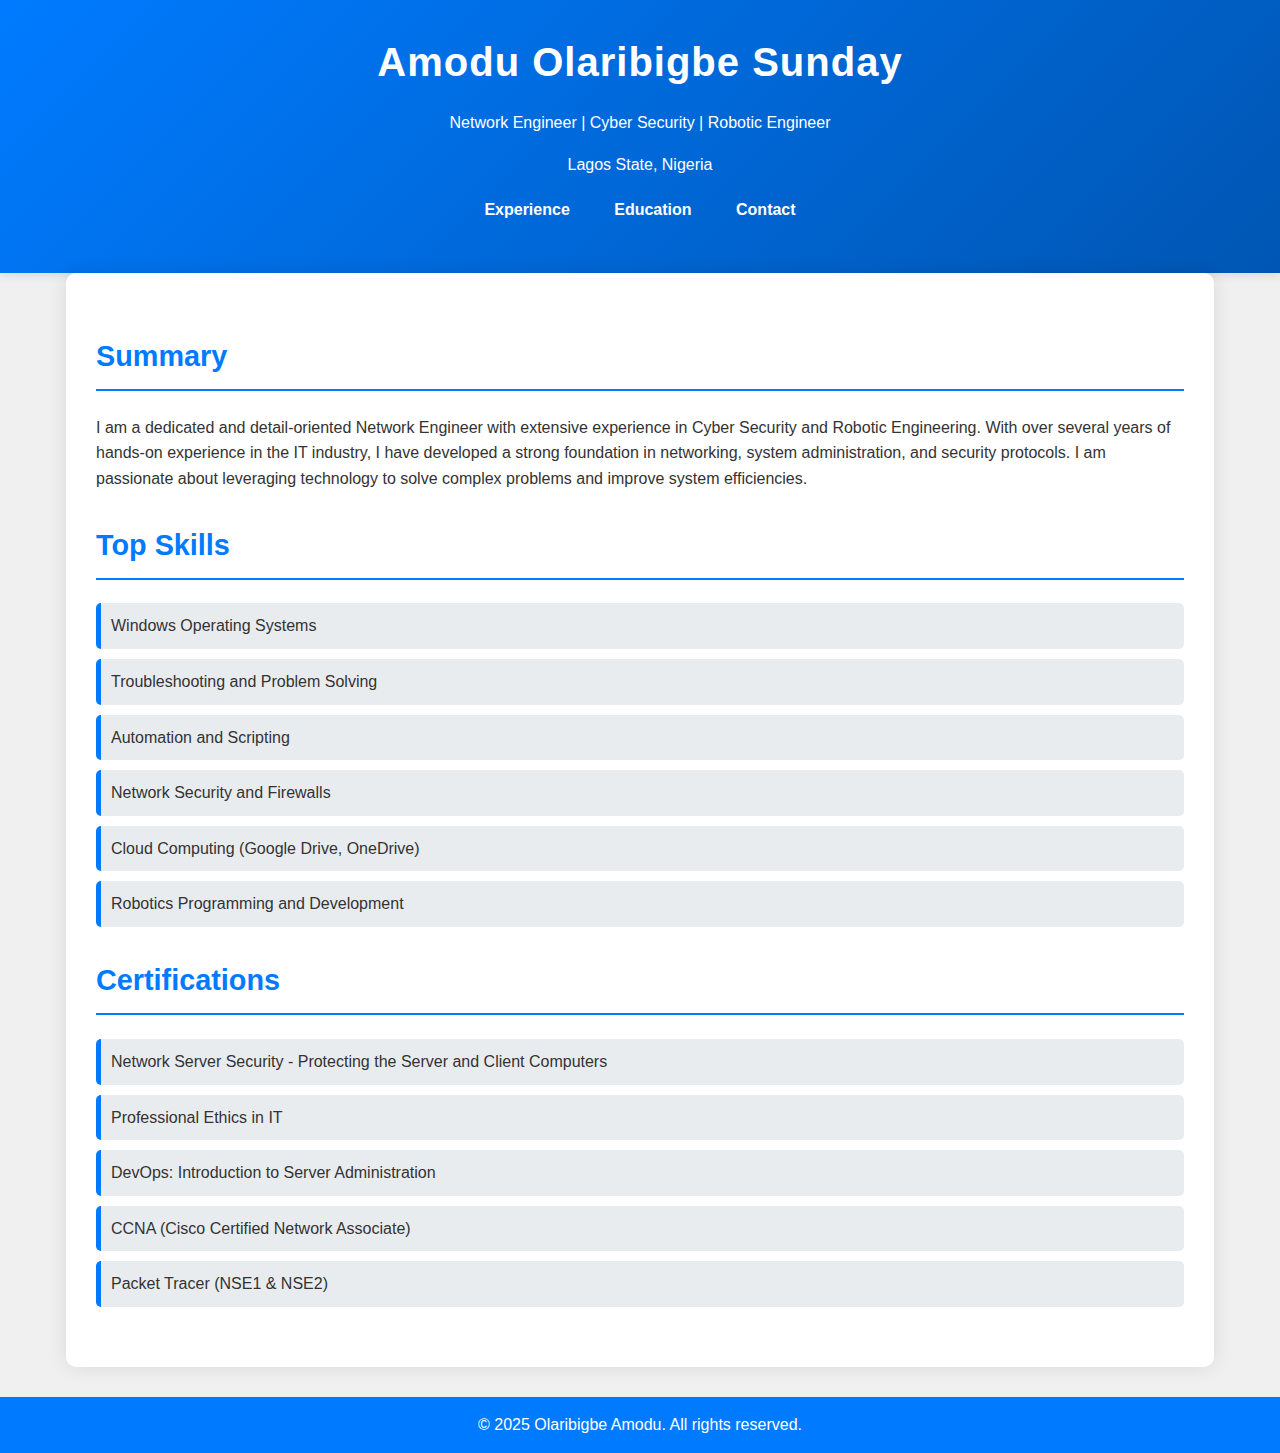
<file: index.html>
<!DOCTYPE html>
<html lang="en">
<head>
    <meta charset="UTF-8">
    <meta name="viewport" content="width=device-width, initial-scale=1.0">
    <title>Olaribigbe Amodu's Portfolio</title>
    <link rel="stylesheet" href="styles.css">
</head>
<body>
    <header>
        <h1>Amodu Olaribigbe Sunday</h1>
        <p>Network Engineer | Cyber Security | Robotic Engineer</p>
        <p>Lagos State, Nigeria</p>
        <nav>
            <a href="experience.html">Experience</a>
            <a href="education.html">Education</a>
            <a href="contact.html">Contact</a>
        </nav>
    </header>
    <div class="container">
        <section>
            <h2>Summary</h2>
            <p>I am a dedicated and detail-oriented Network Engineer with extensive experience in Cyber Security and Robotic Engineering. With over several years of hands-on experience in the IT industry, I have developed a strong foundation in networking, system administration, and security protocols. I am passionate about leveraging technology to solve complex problems and improve system efficiencies.</p>
        </section>
        <section>
            <h2>Top Skills</h2>
            <ul class="skills">
                <li>Windows Operating Systems</li>
                <li>Troubleshooting and Problem Solving</li>
                <li>Automation and Scripting</li>
                <li>Network Security and Firewalls</li>
                <li>Cloud Computing (Google Drive, OneDrive)</li>
                <li>Robotics Programming and Development</li>
            </ul>
        </section>
        <section>
            <h2>Certifications</h2>
            <ul class="certifications">
                <li>Network Server Security - Protecting the Server and Client Computers</li>
                <li>Professional Ethics in IT</li>
                <li>DevOps: Introduction to Server Administration</li>
                <li>CCNA (Cisco Certified Network Associate)</li>
                <li>Packet Tracer (NSE1 & NSE2)</li>
            </ul>
        </section>
    </div>
    <footer>
        <p>&copy; 2025 Olaribigbe Amodu. All rights reserved.</p>
    </footer>
</body>
</html>
</file>
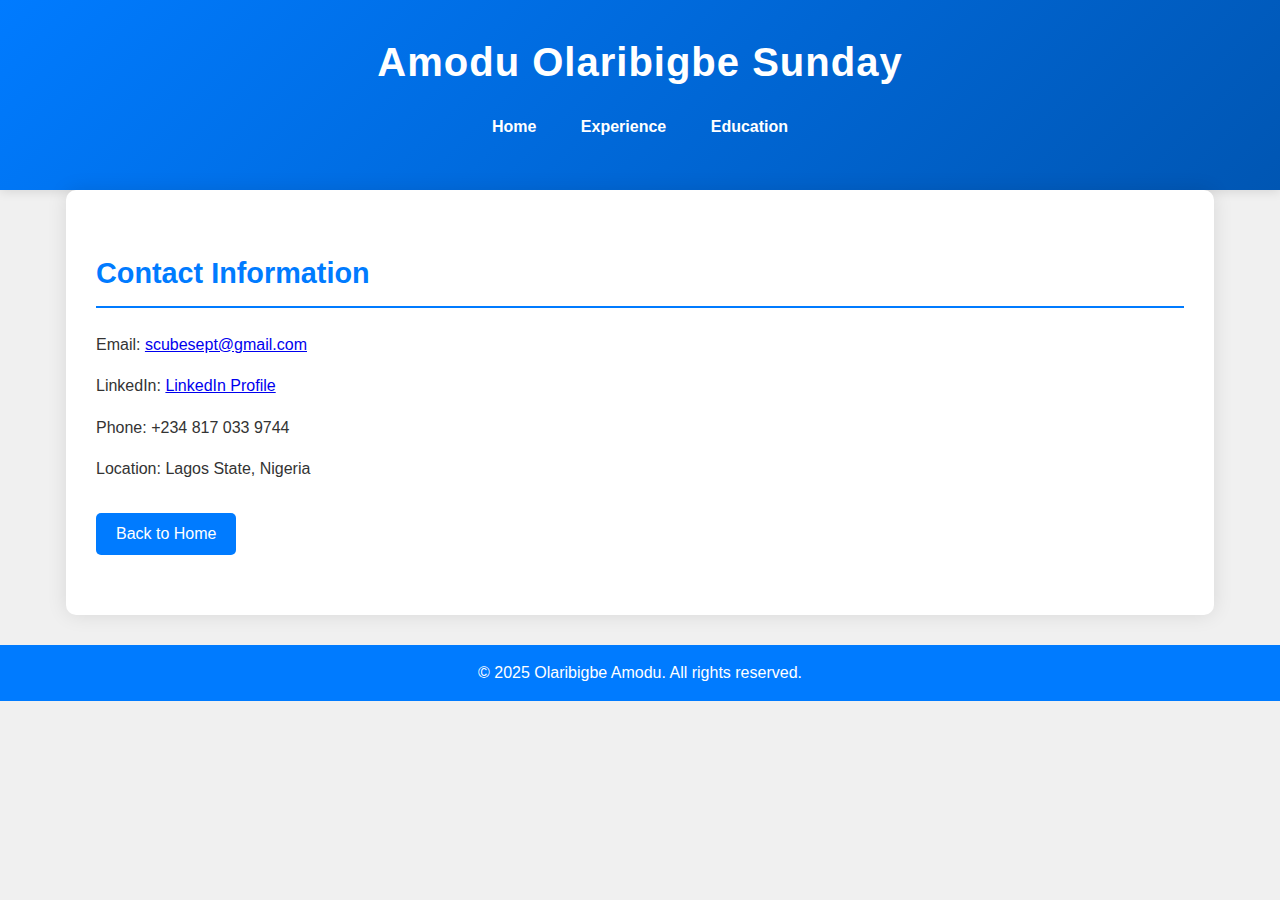
<file: contact.html>
<!DOCTYPE html>
<html lang="en">
<head>
    <meta charset="UTF-8">
    <meta name="viewport" content="width=device-width, initial-scale=1.0">
    <title>Contact-Olaribigbe Amodu</title>
    <link rel="stylesheet" href="styles.css">
</head>
<body>
    <header>
        <h1>Amodu Olaribigbe Sunday</h1>
        <nav>
            <a href="index.html">Home</a>
            <a href="experience.html">Experience</a>
            <a href="education.html">Education</a>
        </nav>
    </header>
    <div class="container">
        <section>
            <h2>Contact Information</h2>
            <p>Email: <a href="mailto:scubesept@gmail.com">scubesept@gmail.com</a></p>
            <p>LinkedIn: <a href="https://linkedin.com/in/olaribigbe-amodu-4a611216b">LinkedIn Profile</a></p>
            <p>Phone: +234 817 033 9744</p>
            <p>Location: Lagos State, Nigeria</p>
            <button onclick="location.href='index.html'">Back to Home</button>
        </section>
    </div>
    <footer>
        <p>&copy; 2025 Olaribigbe Amodu. All rights reserved.</p>
    </footer>
</body>
</html>
</file>
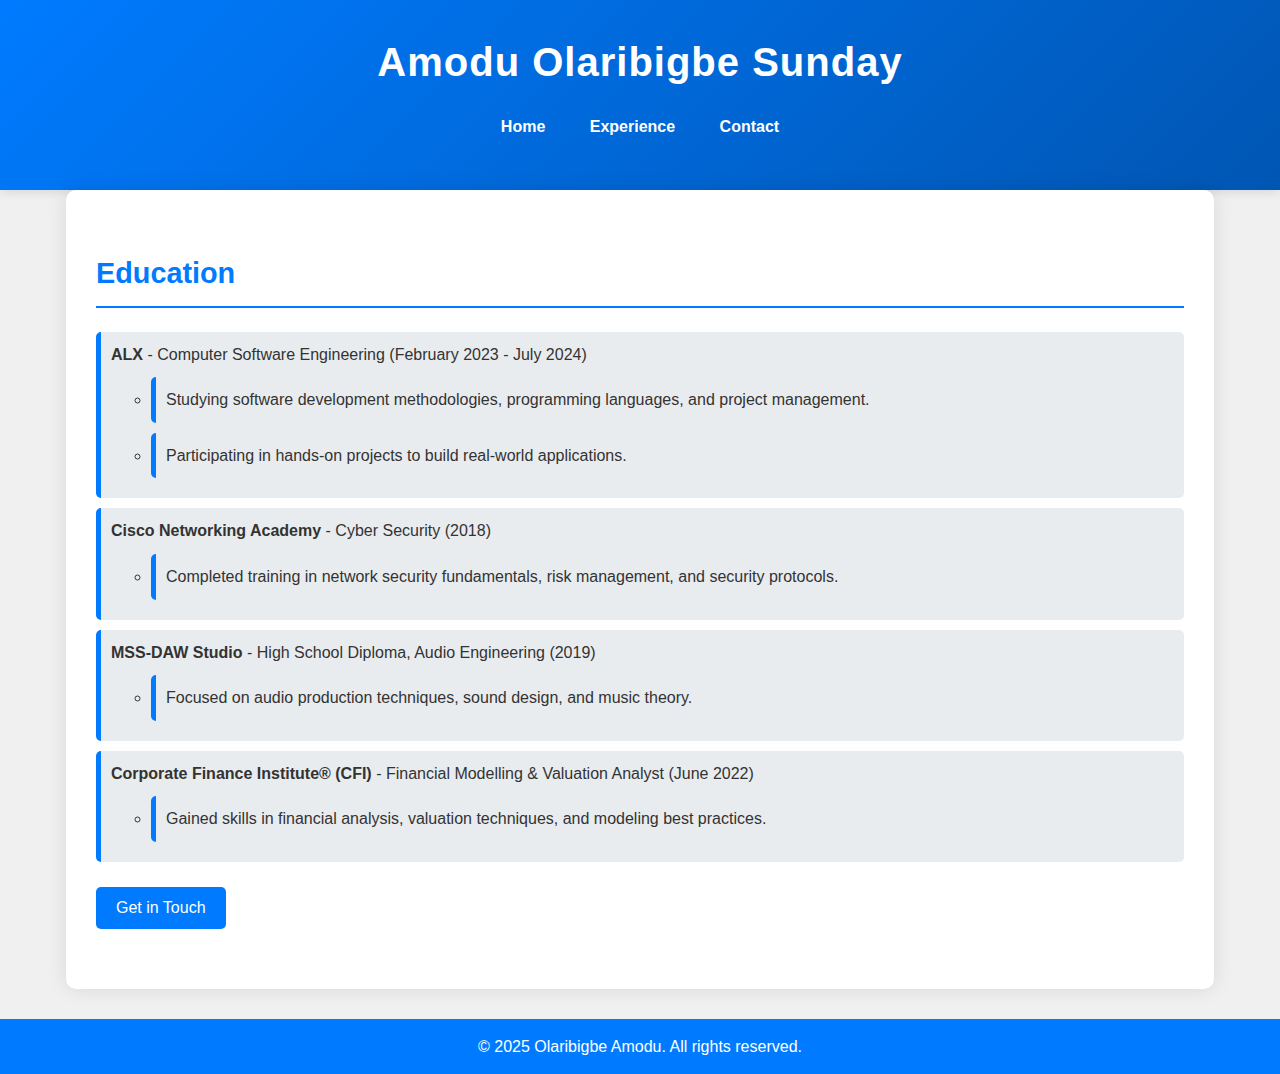
<file: education.html>
﻿<!DOCTYPE html>
<html lang="en">
<head>
    <meta charset="UTF-8">
    <meta name="viewport" content="width=device-width, initial-scale=1.0">
    <title>Education - Olaribigbe Amodu</title>
    <link rel="stylesheet" href="styles.css">
</head>
<body>
    <header>
        <h1>Amodu Olaribigbe Sunday</h1>
        <nav>
            <a href="index.html">Home</a>
            <a href="experience.html">Experience</a>
            <a href="contact.html">Contact</a>
        </nav>
    </header>
    <div class="container">
        <section>
            <h2>Education</h2>
            <ul class="education">
                <li>
                    <strong>ALX</strong> - Computer Software Engineering (February 2023 - July 2024)
                    <ul>
                        <li>Studying software development methodologies, programming languages, and project management.</li>
                        <li>Participating in hands-on projects to build real-world applications.</li>
                    </ul>
                </li>
                <li>
                    <strong>Cisco Networking Academy</strong> - Cyber Security (2018)
                    <ul>
                        <li>Completed training in network security fundamentals, risk management, and security protocols.</li>
                    </ul>
                </li>
                <li>
                    <strong>MSS-DAW Studio</strong> - High School Diploma, Audio Engineering (2019)
                    <ul>
                        <li>Focused on audio production techniques, sound design, and music theory.</li>
                    </ul>
                </li>
                <li>
                    <strong>Corporate Finance Institute® (CFI)</strong> - Financial Modelling & Valuation Analyst (June 2022)
                    <ul>
                        <li>Gained skills in financial analysis, valuation techniques, and modeling best practices.</li>
                    </ul>
                </li>
            </ul>
            <button onclick="location.href='contact.html'">Get in Touch</button>
        </section>
    </div>
    <footer>
        <p>&copy; 2025 Olaribigbe Amodu. All rights reserved.</p>
    </footer>
</body>
</html>
</file>
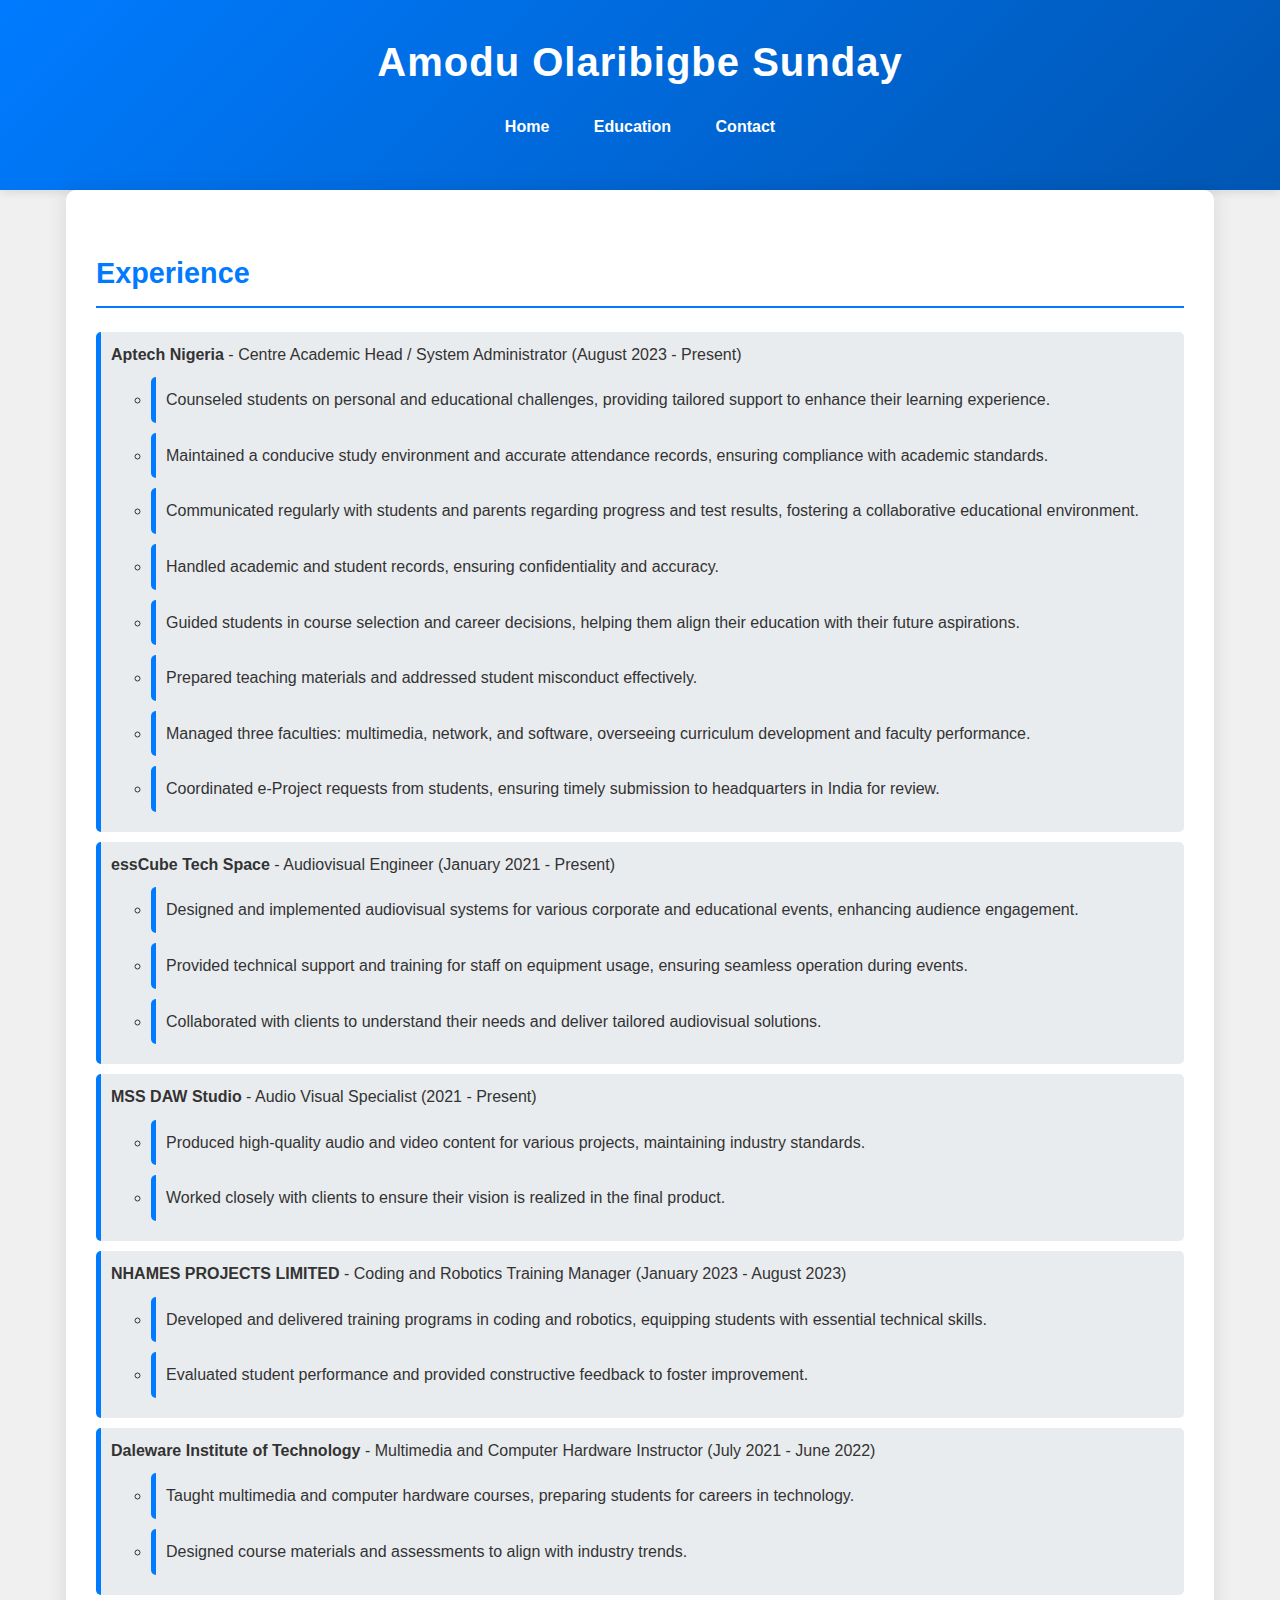
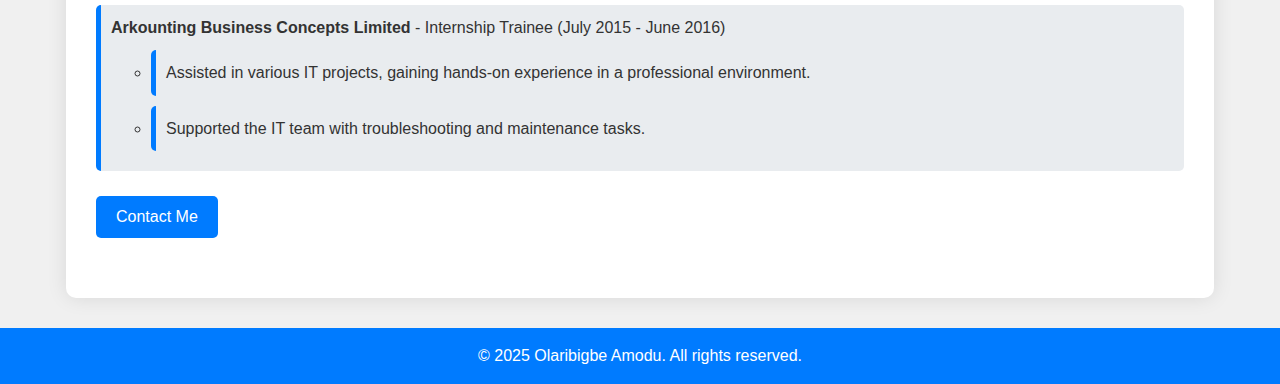
<file: experience.html>
<!DOCTYPE html>
<html lang="en">
<head>
    <meta charset="UTF-8">
    <meta name="viewport" content="width=device-width, initial-scale=1.0">
    <title>Experience - Olaribigbe Amodu</title>
    <link rel="stylesheet" href="styles.css">
</head>
<body>
    <header>
        <h1>Amodu Olaribigbe Sunday</h1>
        <nav>
            <a href="index.html">Home</a>
            <a href="education.html">Education</a>
            <a href="contact.html">Contact</a>
        </nav>
    </header>
    <div class="container">
        <section>
            <h2>Experience</h2>
            <ul class="experience">
                <li>
                    <strong>Aptech Nigeria</strong> - Centre Academic Head / System Administrator (August 2023 - Present)
                    <ul>
                        <li>Counseled students on personal and educational challenges, providing tailored support to enhance their learning experience.</li>
                        <li>Maintained a conducive study environment and accurate attendance records, ensuring compliance with academic standards.</li>
                        <li>Communicated regularly with students and parents regarding progress and test results, fostering a collaborative educational environment.</li>
                        <li>Handled academic and student records, ensuring confidentiality and accuracy.</li>
                        <li>Guided students in course selection and career decisions, helping them align their education with their future aspirations.</li>
                        <li>Prepared teaching materials and addressed student misconduct effectively.</li>
                        <li>Managed three faculties: multimedia, network, and software, overseeing curriculum development and faculty performance.</li>
                        <li>Coordinated e-Project requests from students, ensuring timely submission to headquarters in India for review.</li>
                    </ul>
                </li>
                <li>
                    <strong>essCube Tech Space</strong> - Audiovisual Engineer (January 2021 - Present)
                    <ul>
                        <li>Designed and implemented audiovisual systems for various corporate and educational events, enhancing audience engagement.</li>
                        <li>Provided technical support and training for staff on equipment usage, ensuring seamless operation during events.</li>
                        <li>Collaborated with clients to understand their needs and deliver tailored audiovisual solutions.</li>
                    </ul>
                </li>
                <li>
                    <strong>MSS DAW Studio</strong> - Audio Visual Specialist (2021 - Present)
                    <ul>
                        <li>Produced high-quality audio and video content for various projects, maintaining industry standards.</li>
                        <li>Worked closely with clients to ensure their vision is realized in the final product.</li>
                    </ul>
                </li>
                <li>
                    <strong>NHAMES PROJECTS LIMITED</strong> - Coding and Robotics Training Manager (January 2023 - August 2023)
                    <ul>
                        <li>Developed and delivered training programs in coding and robotics, equipping students with essential technical skills.</li>
                        <li>Evaluated student performance and provided constructive feedback to foster improvement.</li>
                    </ul>
                </li>
                <li>
                    <strong>Daleware Institute of Technology</strong> - Multimedia and Computer Hardware Instructor (July 2021 - June 2022)
                    <ul>
                        <li>Taught multimedia and computer hardware courses, preparing students for careers in technology.</li>
                        <li>Designed course materials and assessments to align with industry trends.</li>
                    </ul>
                </li>
                <li>
                    <strong>Arkounting Business Concepts Limited</strong> - Internship Trainee (July 2015 - June 2016)
                    <ul>
                        <li>Assisted in various IT projects, gaining hands-on experience in a professional environment.</li>
                        <li>Supported the IT team with troubleshooting and maintenance tasks.</li>
                    </ul>
                </li>
            </ul>
            <button onclick="location.href='contact.html'">Contact Me</button>
        </section>
    </div>
    <footer>
        <p>&copy; 2025 Olaribigbe Amodu. All rights reserved.</p>
    </footer>
</body>
</html>
</file>
<file: styles.css>
body {
    font-family: 'Segoe UI', Tahoma, Geneva, Verdana, sans-serif;
    margin: 0;
    padding: 0;
    background-color: #f0f0f0;
    color: #333;
    line-height: 1.6;
}
header {
    background: linear-gradient(135deg, #007bff, #0056b3);
    color: white;
    padding: 30px 0;
    text-align: center;
    box-shadow: 0 2px 10px rgba(0, 0, 0, 0.1);
}
h1 {
    margin: 0;
    font-size: 2.5em;
    letter-spacing: 1px;
}
nav {
    margin: 20px 0;
}
nav a {
    margin: 0 20px;
    color: white;
    text-decoration: none;
    font-weight: bold;
    transition: color 0.3s;
}
nav a:hover {
    color: #ffdd57;
}
.container {
    width: 85%;
    max-width: 1200px;
    margin: auto;
    overflow: hidden;
    padding: 30px;
    background: white;
    border-radius: 10px;
    box-shadow: 0 0 20px rgba(0, 0, 0, 0.1);
}
section {
    margin: 30px 0;
}
h2 {
    color: #007bff;
    border-bottom: 2px solid #007bff;
    padding-bottom: 10px;
    font-size: 1.8em;
}
.skills, .certifications, .experience, .education {
    list-style-type: none;
    padding: 0;
    margin: 0;
}
.skills li, .certifications li, .experience li, .education li {
    margin: 10px 0;
    padding: 10px;
    background: #e9ecef;
    border-left: 5px solid #007bff;
    border-radius: 5px;
}
button {
    background-color: #007bff;
    color: white;
    border: none;
    padding: 12px 20px;
    margin-top: 15px;
    cursor: pointer;
    border-radius: 5px;
    font-size: 1em;
    transition: background-color 0.3s, transform 0.3s;
}
button:hover {
    background-color: #0056b3;
    transform: translateY(-2px);
}
footer {
    text-align: center;
    padding: 15px 0;
    background: #007bff;
    color: white;
    position: relative;
    bottom: 0;
    width: 100%;
    margin-top: 30px;
}
footer p {
    margin: 0;
}
</file>
